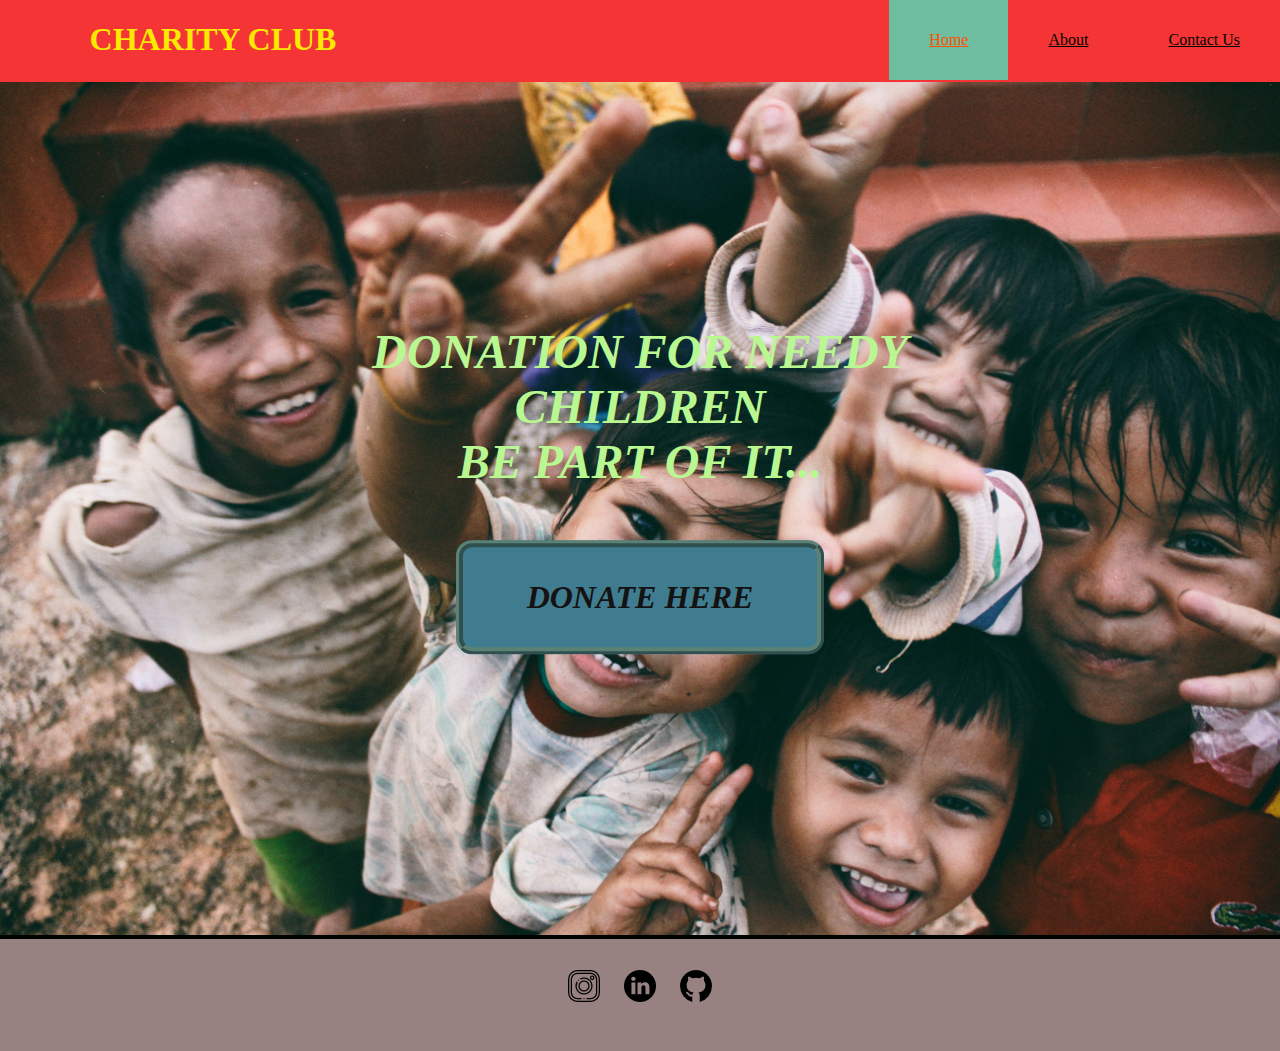
<file: index.html>
<!DOCTYPE html>
<html lang="en">
<head>
    <meta charset="UTF-8">
    <meta http-equiv="X-UA-Compatible" content="IE=edge">
    <meta name="viewport" content="width=device-width, initial-scale=1.0">
    <meta name="viewport" content="width=device-width, initial-scale=1.0">
    <title>CHARITY CLUB</title>
    <link rel="icon" type="img/png" href="logo.png">
    <link rel="stylesheet" href="style.css">
</head>
<body>
    <div class="topnav">    
        <h1 class="heading">CHARITY CLUB</h1>
        <a href="contact.html">Contact Us</a>
        <a  href="about.html">About</a>
        <a class="active" href="index.html">Home</a>
    </div>

    <div class="middle-index" >
        
        <img class="middle-img" src="charityBG.jpg" alt="" width="100%" height="100%" >
        <div class="centered" >
            <h2><strong>DONATION FOR NEEDY CHILDREN <br> BE PART OF IT... </strong></h2><br>
            <a class="donate-btn" href="donate.html"> <strong> DONATE HERE</strong></a>
        </div>
    </div>
    <div class="footer">
        <p class="footer-ref">
            <a href="#"><img src="instagram.png" alt=""></a>
            <a href="#"><img src="linkedin.png" alt=""></a>
            <a href="#"><img src="github.png" alt=""></a>
        </p>
    </div>
</body>
</html>
</file>
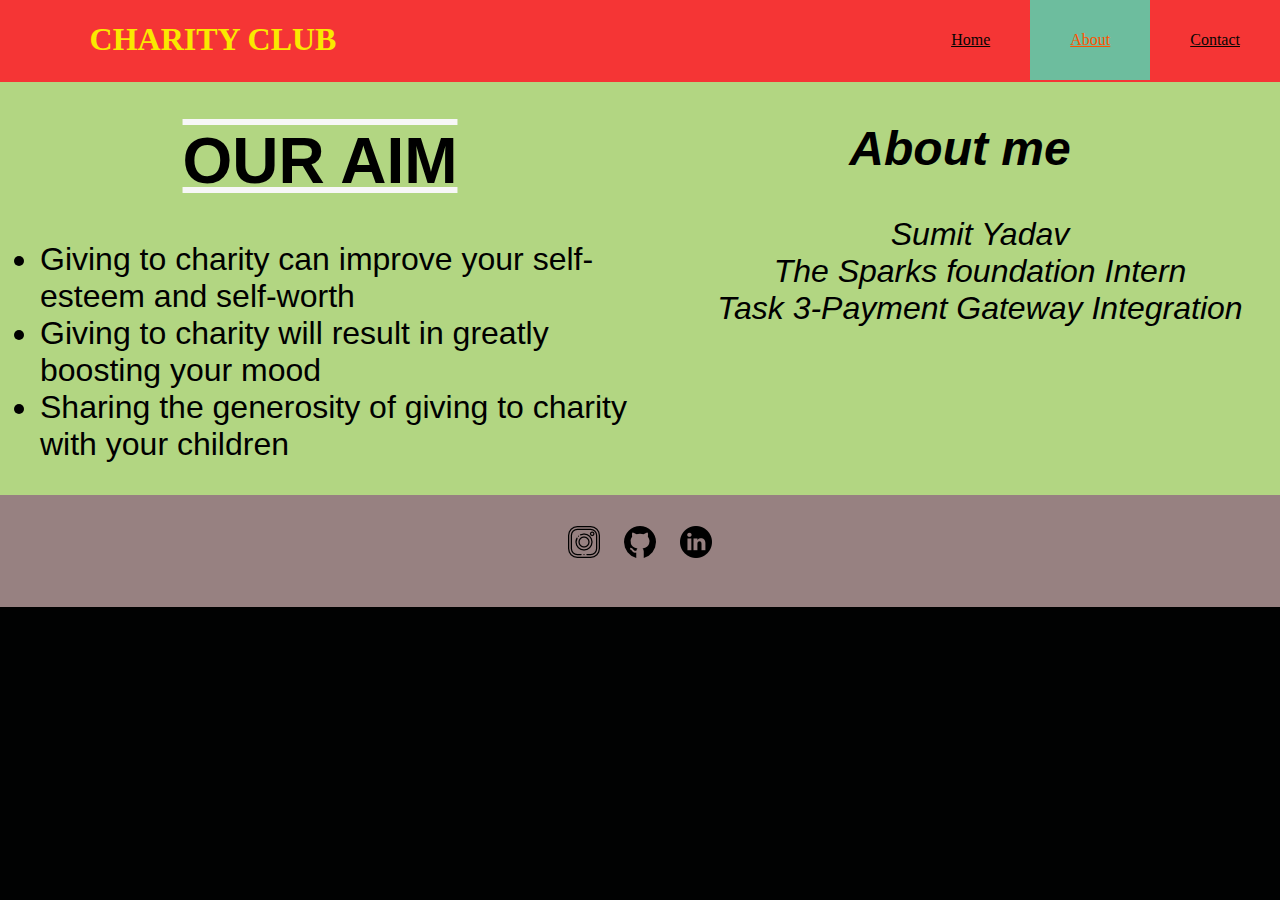
<file: about.html>
<!DOCTYPE html>
<html lang="en">
<head>
    <meta charset="UTF-8">
    <meta http-equiv="X-UA-Compatible" content="IE=edge">
    <meta name="viewport" content="width=device-width, initial-scale=1.0">
    <title>CHARITY CLUB</title>
    <link rel="icon" type="img/png" href="logo.png">
    <link rel="stylesheet" href="style.css">
</head>
<body >
    <div class="topnav">
        <h1 class="heading">CHARITY CLUB</h1>
        <a href="contact.html">Contact</a>
        <a class="active" href="about.html">About</a>
        <a  href="index.html">Home</a>
    </div>
    
    <div class="middle-about"  >
        <div>
            <h1 class="ouraim">OUR AIM</h1>
        <ul>
            <li>Giving to charity can improve your self-esteem and self-worth</li>
            <li>Giving to charity will result in greatly boosting your mood</li>
            <li>Sharing the generosity of giving to charity with your children</li>
           
        
        </ul>
        </div>
        
        <div class="info">
            <h2>About me</h2>
            <ul> Sumit Yadav<br>
                The Sparks foundation Intern <br>
                 Task 3-Payment Gateway Integration
            </ul>
        </div>
    </div>
    

    <div class="footer">
        <p class="footer-ref">
            <a href="#"><img src="instagram.png" alt=""></a>
            <a href="#"><img src="github.png" alt=""></a>
            <a href="#"><img src="linkedin.png" alt=""></a>
        </p>
    </div>
</body>
</html>
</file>
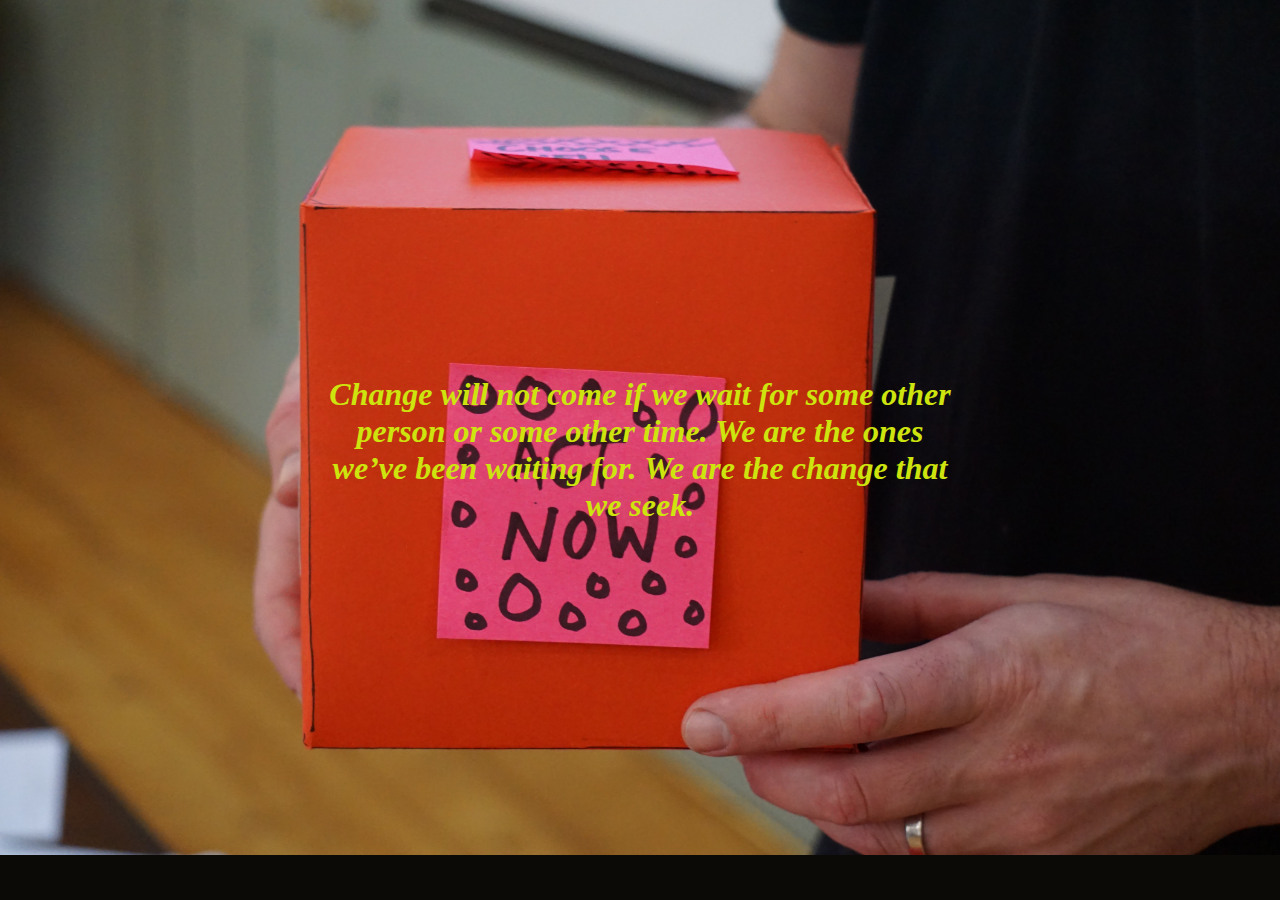
<file: donate.html>
<!DOCTYPE html>
<html lang="en">
<head>
    <meta charset="UTF-8">
    <meta http-equiv="X-UA-Compatible" content="IE=edge">
    <meta name="viewport" content="width=device-width, initial-scale=1.0">
    <meta name="viewport" content="width=device-width, initial-scale=1.0">
    <title>Charity</title>
    <link rel="icon" type="png" href="logo.png">
    <link rel="stylesheet" href="style.css">
</head>
<body style="background-color:#0c0a07;">
    <img class="contact-img" src="donateimg1.jpg" alt="" width="100%" height="100%" >
    <div class="centered">
        <p style="font-size: 2rem;">
            Change will not come if we wait for some other person or some other time. We are the ones we’ve been waiting for. We are the change that we seek.
        </p>
        <form><script src="https://checkout.razorpay.com/v1/payment-button.js" data-payment_button_id="pl_IsnouBwu3Gz5hZ" async> </script> </form>
    </div>
    
</body>
</html>
</file>
<file: style.css>
body {
    margin: 0%;
    font-family: 'Times New Roman', Times, serif;
    background-color: rgb(1, 2, 2);
}

.btn{
    margin-left: 15%;
    margin-top: 2rem;
    font-size: 1.5rem;
    font-family: 'Franklin Gothic Medium', 'Arial Narrow', Arial, sans-serif;
    font-style: oblique;
    border-radius: 3rem;
    background-color: rgb(54, 218, 196);
    color: rgb(34, 64, 233);
}

.centered{
    color: #cee40f;
    text-align: center;
    position: absolute;
    font-family: Cambria, Cochin, Georgia, Times, 'Times New Roman', serif;
    font-style: oblique;
    font-weight: 900;
    text-align: center;
    top: 50%;
    left: 50%;
    transform: translate(-50%, -50%);
}

.centered h2 {
    padding-bottom: 2rem;
    color: rgb(185, 247, 144);
    font-size: 3rem;
    font-style: oblique;
    /* -webkit-text-stroke: 1px #FF5200; */
}

.contactus{
    color: aliceblue;
    text-align: center;
    font-size: 2rem;
}

.contact-form{
    display: grid;
    color: aliceblue;
    grid-template-columns:10% 40% 50%;
    align-items: center;
}
.contact-form div form{
    padding-left: 20%;
}


.donate-btn {
    color: rgb(20, 18, 18);
    background-color: #407c8f;
    border: 2mm ridge rgba(111, 134, 101, 0.6);
    border-radius: 1rem;
    padding: 2rem 4rem;
    text-decoration: none;
    font-size: 2rem;
}

.donate-btn:hover {
    background-color: white;
    color: #FF5200;
}
.footer{
    height: 100px;
}
.footer-ref{
    height: 50px;
    margin-top: 0;
    margin-bottom: 0;
    text-align: center;
    background-color: #978181;
    padding: 31px;
}
.footer-ref a{
    margin-left: 10px;
    margin-right: 10px;
}

.heading {
    margin-left: 7%;
    display: inline-block;
    color: #fae900;
}

.info{
    text-align: center;
    font-size: 2rem;
    font-style: italic;
}

.middle-contact{

   background-color: #000000;
    background-position: center;
    background-repeat: no-repeat;
    background-size:cover;
  }
.middle-about{
    display: grid;
    grid-template-columns: 50% 50%;
    font-size: 2rem;
    font-family: 'Gill Sans', 'Gill Sans MT', Calibri, 'Trebuchet MS', sans-serif;
    width: 100%;
    background-color: #b2d682;
}
.ouraim{
    text-align: center;
    text-decoration: underline overline #f7f7f7;
   
}


.topnav{
    background-color: #f53535;
    width: 100%;
    height: 5.1em;
}


.topnav a {
    float: right;
    display: block;
    color: rgb(5, 5, 2);
    text-align: center;
    padding: 31px 40px;
    text-decoration: underline;
}

/* Change the color of links on hover */
.topnav a:hover,a.active {
    background-color: #6dbd9e;
    color: #FF5200;

}
</file>
